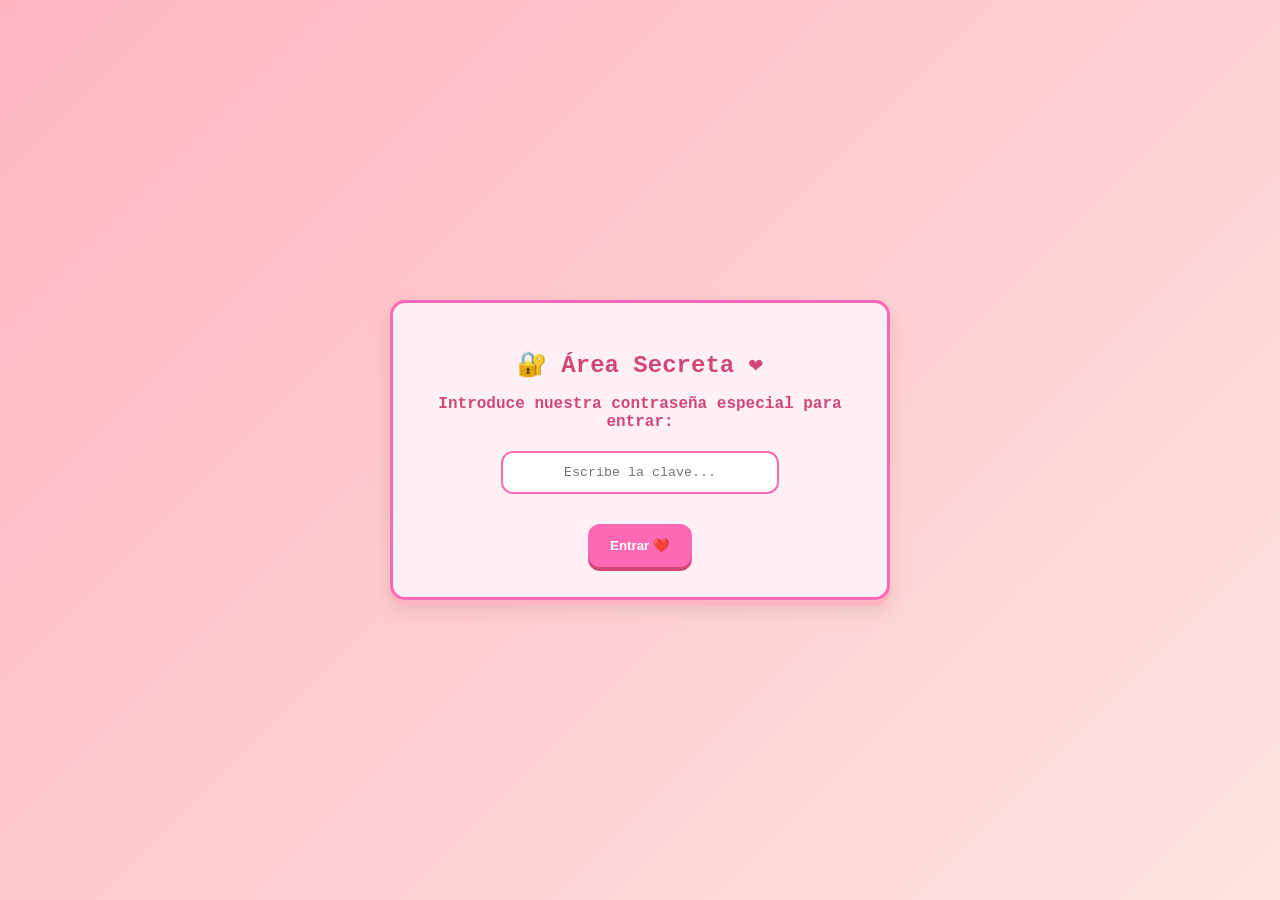
<file: index.html>
<!DOCTYPE html>
<html lang="es">
<head>
    <meta charset="UTF-8">
    <meta name="viewport" content="width=device-width, initial-scale=1.0">
    <title>Acceso Especial ❤️</title>
    <link rel="stylesheet" href="style.css">
</head>
<body class="inicio">

    <div class="container">

        <h1>🔐 Área Secreta ❤️</h1>

        <p style="color: #d1477a; margin-bottom: 20px; font-weight: bold;">
            Introduce nuestra contraseña especial para entrar:
        </p>

        <form onsubmit="verificarPassword(event)">
            <input type="password" id="password" placeholder="Escribe la clave..." required style="padding: 12px; border-radius: 12px; border: 2px solid #ff69b4; width: 80%; max-width: 250px; margin-bottom: 15px; outline: none; text-align: center; font-family: 'Courier New', Courier, monospace; background: #fff; color: #d1477a;">
            <br>
            <button type="submit" class="btn">
                Entrar ❤️
            </button>
        </form>

    </div>

    <script>
        function verificarPassword(event) {
            event.preventDefault();
            // Limpiamos espacios extra y convertimos a minúsculas
            const pass = document.getElementById("password").value.trim().toLowerCase();
            
            // Convertimos lo que escribió el usuario a Base64
            const passCodificada = btoa(pass);
            
  
            const clavesValidas = [
                "MTMwMw==",
                "YW1lbGllIGdvcmRpdGE="
            ];

            if (clavesValidas.includes(passCodificada)) {
                window.location.href = "mensaje.html";
            } else {
                alert("Contraseña incorrecta, ¡inténtalo de nuevo! 💕");
            }
        }
    </script>
</body>
</html>
</file>
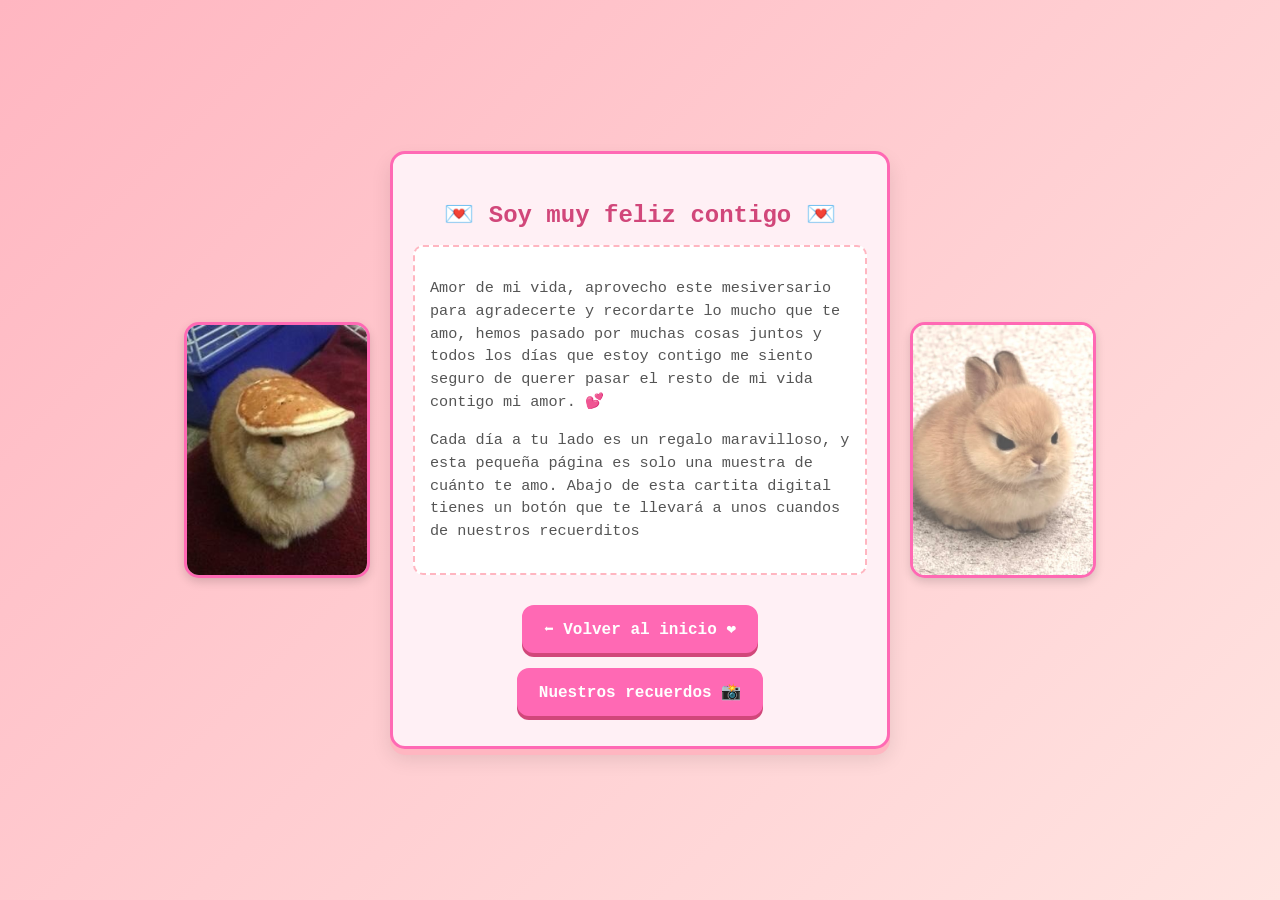
<file: carta.html>
<!DOCTYPE html>
<html lang="es">
<head>
    <meta charset="UTF-8">
    <meta name="viewport" content="width=device-width, initial-scale=1.0">
    <title>Una linda carta para ti ❤️</title>
    <link rel="stylesheet" href="style.css">
</head>
<body class="inicio">

    <div class="carta-layout">
        <!-- Imagen del lado izquierdo -->
        <img src="fotos/5683975c231a305bc44030ab71d2d876.jpg" alt="Foto lateral" class="foto-lateral">

        <!-- Contenedor central de la carta -->
        <div class="container carta-container">
            <h1>💌 Soy muy feliz contigo 💌</h1>

            <div class="texto-carta">
                <p>Amor de mi vida, aprovecho este mesiversario para agradecerte y recordarte lo mucho que te amo, hemos pasado por muchas cosas juntos y todos los días que estoy contigo me siento seguro de querer pasar el resto de mi vida contigo mi amor. 💕</p>
                <p>Cada día a tu lado es un regalo maravilloso, y esta pequeña página es solo una muestra de cuánto te amo. Abajo de esta cartita digital tienes un botón que te llevará a unos cuandos de nuestros recuerditos</p>
            </div>

            <a href="mensaje.html" class="btn">
                ⬅️ Volver al inicio ❤️
            </a>
            <a href="galeria.html" class="btn">
            Nuestros recuerdos 📸
        </a>
        </div>

        <!-- Imagen del lado derecho -->
        <img src="fotos/491f32eb492fda4aa619e1d18a497bc8.jpg" alt="Foto lateral" class="foto-lateral">
    </div>

</body>
</html>
</file>
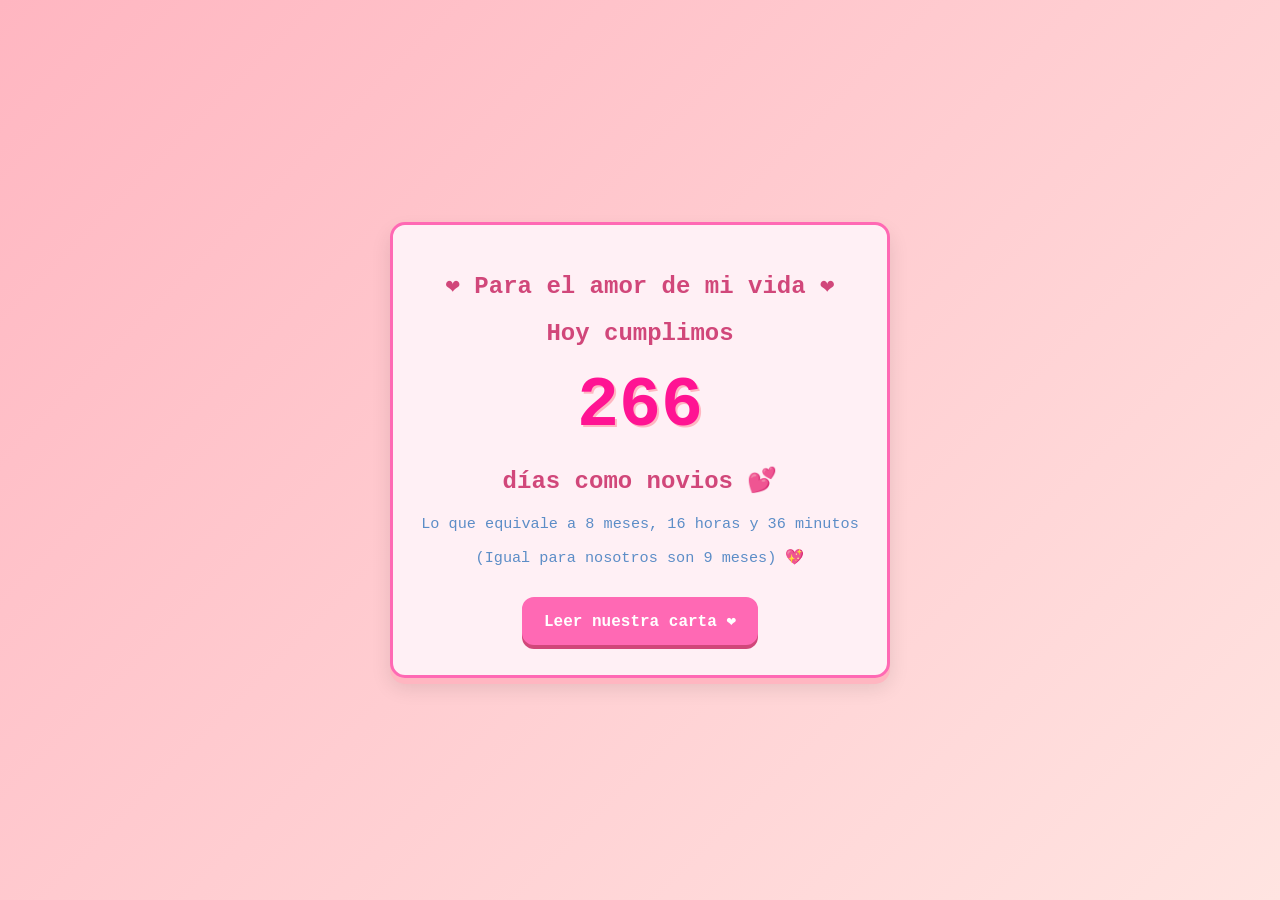
<file: mensaje.html>
<!DOCTYPE html>
<html lang="es">
<head>
    <meta charset="UTF-8">
    <meta name="viewport" content="width=device-width, initial-scale=1.0">
    <title>Nuestra Historia ❤️</title>
    
    <!-- Enlace correcto para la hoja de estilos -->
    <link rel="stylesheet" href="style.css">
</head>
<body class="inicio">

    <div class="container">

        <h1>❤️ Para el amor de mi vida ❤️</h1>

        <h2>Hoy cumplimos</h2>

        <div id="txt-dias" class="numero">0</div>

        <h2>días como novios 💕</h2>

    <p class="sub-contador">Lo que equivale a <span id="txt-meses">0</span> meses, <span id="txt-horas">0</span> horas y <span id="txt-minutos">0</span> minutos</p>
    <p class="sub-contador">(Igual para nosotros son <span id="txt-mesesNosotros">0</span> meses) 💖</p>

        <!-- Enlace con formato de botón para ir a la carta -->
        <a href="carta.html" class="btn">
            Leer nuestra carta ❤️
        </a>

    </div>

    <!-- Etiqueta de script correcta (reemplaza 'script.js' si tu archivo tiene otro nombre) -->
    <script src="script.js"></script>

</body>
</html>
</file>
<file: style.css>
body {
    font-family: 'Courier New', Courier, monospace;
    background: linear-gradient(135deg, #ffb6c1, #ffe4e1);
    display: flex;
    justify-content: center;
    align-items: center;
    min-height: 100vh; /* Cambiado para permitir scroll en celulares */
    margin: 0;
    padding: 15px;
    box-sizing: border-box;
}

.container {
    background: #fff0f5;
    padding: 30px 20px;
    border: 3px solid #ff69b4;
    border-radius: 15px;
    text-align: center;
    box-shadow: 0 6px 0px #ffb6c1, 0 10px 20px rgba(0, 0, 0, 0.1);
    max-width: 500px;
    width: 100%;
    box-sizing: border-box;
}

h1, h2 {
    color: #d1477a;
    font-size: 1.5rem;
}

.numero {
    font-size: 70px;
    color: #ff1493;
    font-weight: bold;
    text-shadow: 2px 2px 0px #ffb6c1;
}

button, .btn {
    display: inline-block;
    margin-top: 15px;
    padding: 12px 20px;
    border: 2px solid #ff69b4;
    border-radius: 12px;
    background: #ff69b4;
    color: white;
    font-weight: bold;
    text-decoration: none;
    cursor: pointer;
    box-shadow: 0 4px 0px #d1477a;
    transition: transform 0.1s ease, box-shadow 0.1s ease;
}

button:hover, .btn:hover {
    background: #ff1493;
    transform: translateY(2px);
    box-shadow: 0 2px 0px #d1477a;
}

.texto-carta {
    background: white;
    padding: 15px;
    border-radius: 10px;
    border: 2px dashed #ffb6c1;
    margin: 15px 0;
    color: #555;
    text-align: left;
    line-height: 1.5;
    font-size: 0.95rem;
}

.carta-layout {
    display: flex;
    align-items: center;
    justify-content: center;
    gap: 20px;
    max-width: 1100px;
    width: 100%;
    padding: 10px;
    box-sizing: border-box;
}

.foto-lateral {
    width: 180px;
    height: 250px;
    object-fit: cover;
    border: 3px solid #ff69b4;
    border-radius: 15px;
    box-shadow: 0 4px 10px rgba(0, 0, 0, 0.15);
    background: #fff0f5;
}

.galeria-container {
    max-width: 800px;
    width: 100%;
    box-sizing: border-box;
}

/* Reemplaza la sección del collage-grid y foto-collage en tu style.css con esto: */

.collage-grid {
    position: relative;
    height: 380px; /* Espacio para que las fotos floten libremente */
    margin: 20px auto;
    max-width: 650px;
    display: flex;
    justify-content: center;
    align-items: center;
    border: none !important;
    background: transparent !important;
    overflow: visible !important;
}

.foto-collage {
    position: absolute;
    width: 150px;
    height: 190px;
    object-fit: cover;
    border: 4px solid white !important; /* Borde blanco tipo polaroid */
    border-radius: 6px;
    box-shadow: 0 6px 15px rgba(0, 0, 0, 0.2);
    transition: transform 0.3s ease, z-index 0.3s ease;
    cursor: pointer;
    background: white;
}

/* Al pasar el mouse, la foto se endereza y pasa al frente */
/*.foto-collage:hover {
    transform: scale(1.15) rotate(0deg) !important;
    z-index: 99 !important;
    box-shadow: 0 12px 25px rgba(0, 0, 0, 0.3);
}*/

/* Inclinaciones y posiciones aleatorias para cada foto */
.foto-collage:nth-child(1) { transform: translate(-140px, -40px) rotate(-8deg); z-index: 1; }
.foto-collage:nth-child(2) { transform: translate(-70px, 30px) rotate(6deg); z-index: 2; }
.foto-collage:nth-child(3) { transform: translate(10px, -50px) rotate(-4deg); z-index: 3; }
.foto-collage:nth-child(4) { transform: translate(90px, 20px) rotate(9deg); z-index: 4; }
.foto-collage:nth-child(5) { transform: translate(-110px, 60px) rotate(-10deg); z-index: 5; }
.foto-collage:nth-child(6) { transform: translate(40px, 50px) rotate(5deg); z-index: 6; }
.foto-collage:nth-child(7) { transform: translate(140px, -30px) rotate(-6deg); z-index: 7; }
.foto-collage:nth-child(8) { transform: translate(-30px, -20px) rotate(3deg); z-index: 8; }
.foto-collage:nth-child(9) { transform: translate(70px, -70px) rotate(-5deg); z-index: 9; }

/* Estilos específicos para el fondo de la galería (con destellos) */
.body-galeria {
    background: linear-gradient(135deg, #dbe9f9, #e6ecf7);
    position: relative;
}

.body-galeria::before {
    content: '';
    position: absolute;
    top: 0; 
    left: 0; 
    width: 100%; 
    height: 100%;
    background-image: radial-gradient(#b3d9ff 1px, transparent 1px);
    background-size: 20px 20px;
    opacity: 0.5;
    pointer-events: none;
}

.app-window {
    background: #f0f4f8;
    border: 3px solid #7eaae5;
    border-radius: 10px;
    box-shadow: 5px 5px 0px rgba(0, 0, 0, 0.1);
    max-width: 900px;
    width: 100%;
    margin: 10px;
    overflow: hidden;
    display: flex;
    flex-direction: column;
}

.title-bar {
    background: #7eaae5;
    color: white;
    padding: 6px 10px;
    display: flex;
    justify-content: space-between;
    align-items: center;
    font-family: 'Courier New', Courier, monospace;
    font-weight: bold;
    font-size: 13px;
}

.title-text {
    margin-left: 5px;
}

.title-buttons {
    display: flex;
    gap: 5px;
}

.title-buttons span, .title-buttons a {
    width: 12px;
    height: 12px;
    border-radius: 50%;
    display: inline-block;
    border: 1px solid rgba(0,0,0,0.2);
}

.btn-min { background: #ffbd44; } 
.btn-max { background: #00ca4e; } 
.btn-close { background: #ff605c; cursor: pointer; } 

.galeria-container {
    background: transparent !important;
    border: none !important;
    padding: 15px !important;
    margin: 0 !important;
    max-width: 100% !important;
    box-shadow: none !important;
}

.app-window .collage-grid {
    border: 2px dashed #7eaae5 !important;
    background: white !important;
}

.app-window .foto-collage {
    border: 2px solid #7eaae5 !important;
}

.body-galeria .btn {
    background: #7eaae5 !important;
    border: 2px solid #5c8dc7 !important;
    box-shadow: 0 4px 0px #5c8dc7 !important;
}

.body-galeria .btn:hover {
    background: #6a9dd6 !important;
}

/* Visor emergente más pequeño, centrado y con fondo suave */
/* Animación de apertura y cierre para el modal */
.modal {
    display: none; 
    position: fixed; 
    z-index: 1000; 
    left: 0;
    top: 0;
    width: 100%;
    height: 100%;
    background-color: rgba(255, 182, 193, 0.4);
    backdrop-filter: blur(3px);
    justify-content: center;
    align-items: center;
    opacity: 0;
    transition: opacity 0.3s ease; /* Transición suave para aparecer y desaparecer */
}

.modal.activo {
    display: flex;
    opacity: 1;
}

.modal-contenido {
    max-width: 380px;
    max-height: 70vh;
    width: 90%;
    border: 4px solid #7eaae5;
    border-radius: 15px;
    box-shadow: 0 10px 25px rgba(0, 0, 0, 0.15);
    object-fit: contain;
    background: white;
    padding: 5px;
    transform: scale(0.8);
    transition: transform 0.3s ease;
}

.modal.activo .modal-contenido {
    transform: scale(1);
}

.cerrar-modal {
    position: absolute;
    top: 20px;
    right: 30px;
    color: #5c8dc7;
    font-size: 35px;
    font-weight: bold;
    cursor: pointer;
    background: white;
    border-radius: 50%;
    width: 40px;
    height: 40px;
    display: flex;
    justify-content: center;
    align-items: center;
    box-shadow: 0 3px 6px rgba(0,0,0,0.1);
}

.cerrar-modal:hover {
    color: #ff605c;
}

/* Contenedor interno del modal para alinear imagen y texto */
.modal-content-wrapper {
    display: flex;
    flex-direction: column;
    align-items: center;
    text-align: center;
    max-width: 90%;
    animation: zoomIn 0.3s ease;
}

.modal-contenido {
    max-width: 320px;
    max-height: 60vh;
    width: 100%;
    border: 4px solid #7eaae5;
    border-radius: 15px;
    box-shadow: 0 10px 25px rgba(0, 0, 0, 0.15);
    object-fit: contain;
    background: white;
    padding: 5px;
}

/* Estilo para el texto debajo de la imagen en el modal */
#texto-modal {
    margin-top: 15px;
    color: #5c8dc7;
    background: white;
    padding: 10px 20px;
    border-radius: 12px;
    border: 2px dashed #7eaae5;
    font-family: 'Courier New', Courier, monospace;
    font-size: 0.95rem;
    font-weight: bold;
    box-shadow: 0 4px 10px rgba(0, 0, 0, 0.1);
    max-width: 320px;
    box-sizing: border-box;
}

/* Animación del modal */
.modal {
    display: none; 
    position: fixed; 
    z-index: 1000; 
    left: 0;
    top: 0;
    width: 100%;
    height: 100%;
    background-color: rgba(255, 182, 193, 0.4);
    backdrop-filter: blur(3px);
    justify-content: center;
    align-items: center;
    opacity: 0;
    transition: opacity 0.3s ease;
}

.modal.activo {
    display: flex;
    opacity: 1;
}

.cerrar-modal {
    position: absolute;
    top: 20px;
    right: 30px;
    color: #5c8dc7;
    font-size: 35px;
    font-weight: bold;
    cursor: pointer;
    background: white;
    border-radius: 50%;
    width: 40px;
    height: 40px;
    display: flex;
    justify-content: center;
    align-items: center;
    box-shadow: 0 3px 6px rgba(0,0,0,0.1);
}

.cerrar-modal:hover {
    color: #ff605c;
}

@keyframes zoomIn {
    from { transform: scale(0.8); opacity: 0; }
    to { transform: scale(1); opacity: 1; }
}

/* --- MEDIA QUERY PARA ADAPTAR LA CARTA EN CELULARES --- */
@media (max-width: 768px) {
    .carta-layout {
        flex-direction: column; /* Apila la foto izquierda, el texto y la foto derecha en orden vertical */
        align-items: center;
        gap: 15px;
    }

    .foto-lateral {
        width: 150px; /* Reduce un poco el ancho en móviles */
        height: 200px; /* Reduce la altura proporcionalmente */
    }

    .container {
        padding: 20px 15px;
        max-width: 90%;
    }

    .texto-carta {
        font-size: 0.85rem;
        padding: 12px;
    }
}

/* Pantalla del mensaje final centrado */
.modal-mensaje {
    display: none;
    position: fixed;
    z-index: 2000;
    left: 0;
    top: 0;
    width: 100%;
    height: 100%;
    background-color: rgba(255, 182, 193, 0.6);
    backdrop-filter: blur(4px);
    justify-content: center;
    align-items: center;
}

.contenido-mensaje-final {
    background: #fff0f5;
    border: 4px solid #7eaae5;
    border-radius: 20px;
    padding: 40px 30px;
    text-align: center;
    box-shadow: 0 15px 35px rgba(0, 0, 0, 0.2);
    max-width: 90%;
    width: 450px;
    animation: zoomInFinal 0.4s ease forwards;
}

.texto-agradecimiento {
    color: #ff1493;
    font-size: 1.8rem;
    font-weight: bold;
    text-shadow: 2px 2px 0px #ffb6c1;
    margin: 0;
    line-height: 1.4;
    font-family: 'Courier New', Courier, monospace;
}

@keyframes zoomInFinal {
    0% {
        transform: scale(0.5);
        opacity: 0;
    }
    100% {
        transform: scale(1);
        opacity: 1;
    }
}

.contador-container {
    background: #fff0f5;
    border: 3px dashed #ffb6c1;
    padding: 20px;
    border-radius: 15px;
    text-align: center;
    max-width: 500px;
    margin: 20px auto;
    box-shadow: 0 5px 15px rgba(0,0,0,0.05);
}

.contador-container p {
    font-size: 1.2rem;
    color: #ff1493;
    font-weight: bold;
    margin: 5px 0;
    font-family: 'Courier New', Courier, monospace;
}

.sub-contador {
    font-size: 0.95rem !important;
    color: #5c8dc7 !important;
}

/* Optimización de animaciones para celulares */
.modal, .modal-content-wrapper, .modal-mensaje {
    will-change: transform, opacity;
    transform: translateZ(0);
    backface-visibility: hidden;
}

.modal-contenido {
    /* Asegura que la imagen no cause tirones al redimensionar */
    content-visibility: auto;
}

/* Estilo del círculo de carga animado */
.spinner {
    width: 45px;
    height: 45px;
    border: 5px solid rgba(255, 182, 193, 0.3);
    border-top: 5px solid #ff1493;
    border-radius: 50%;
    animation: girar 0.8s linear infinite;
    margin: 20px auto;
}

@keyframes girar {
    0% { transform: rotate(0deg); }
    100% { transform: rotate(360deg); }
}
</file>
